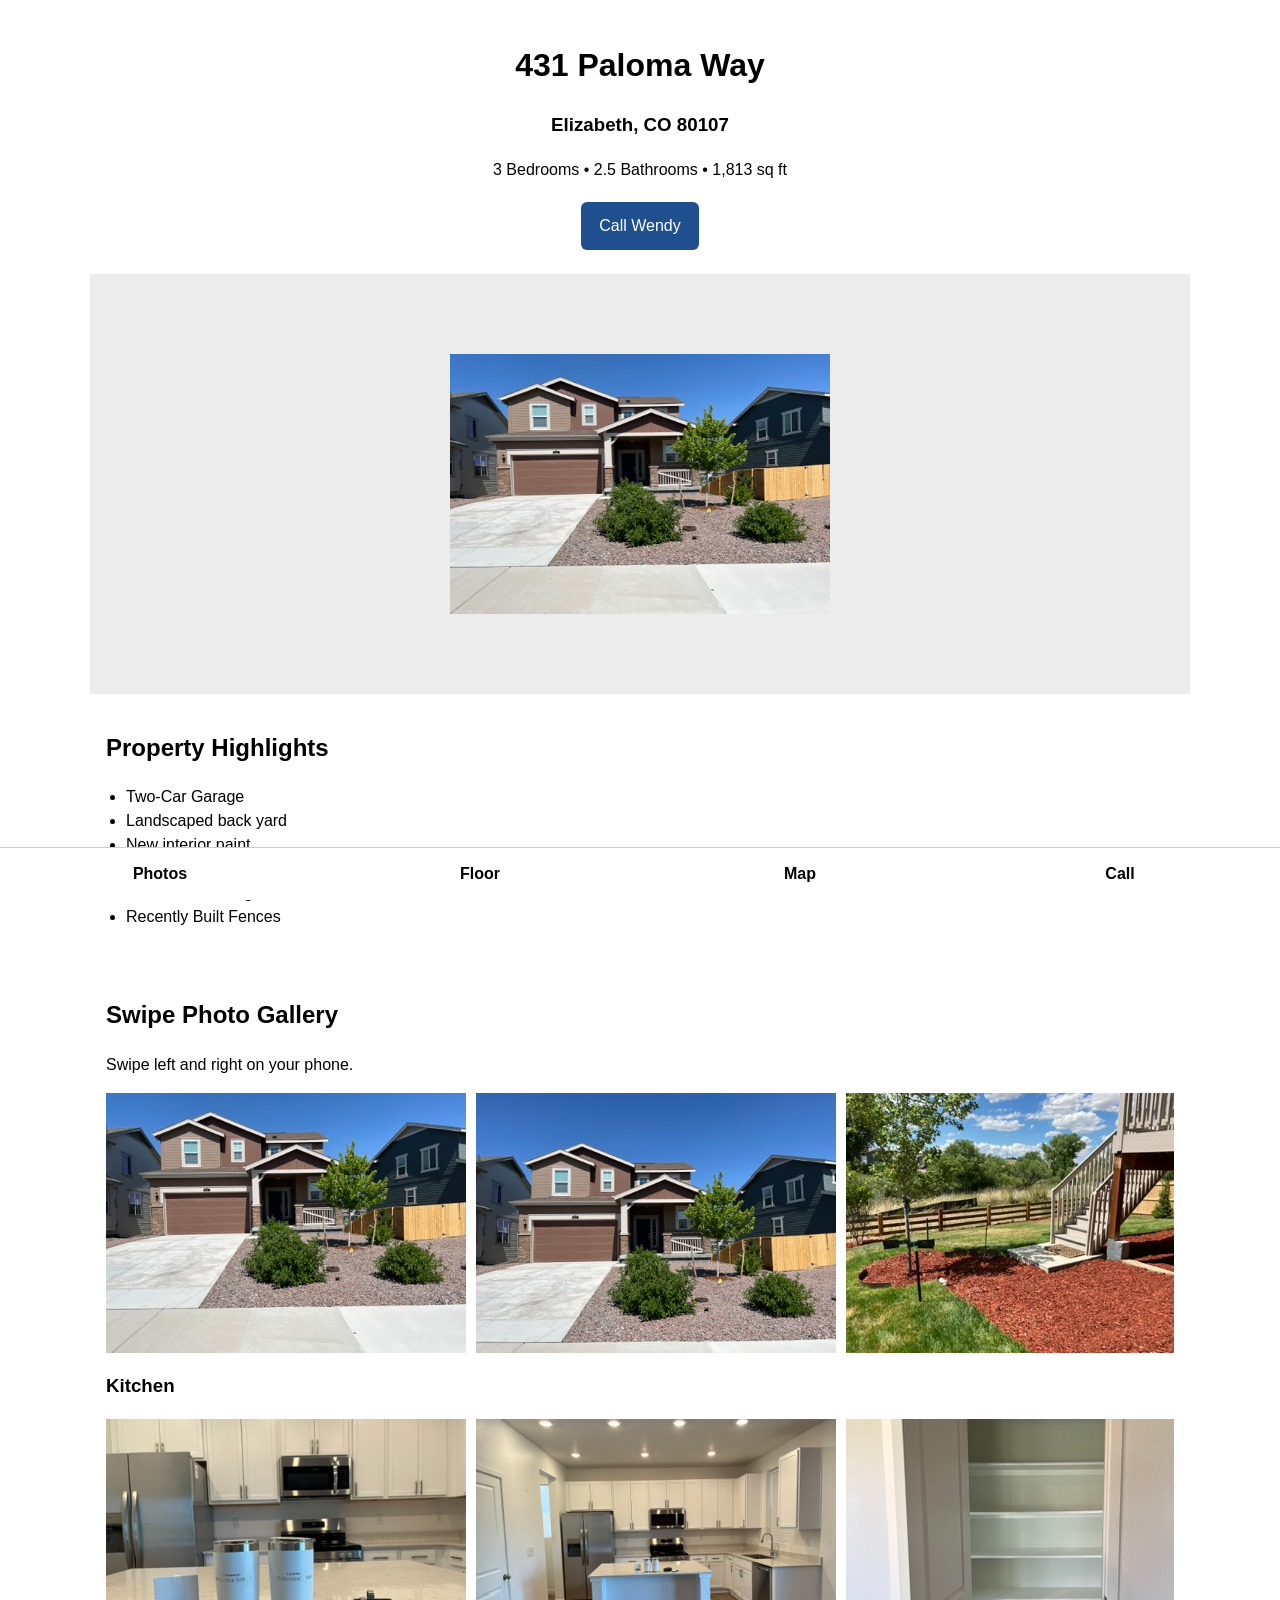
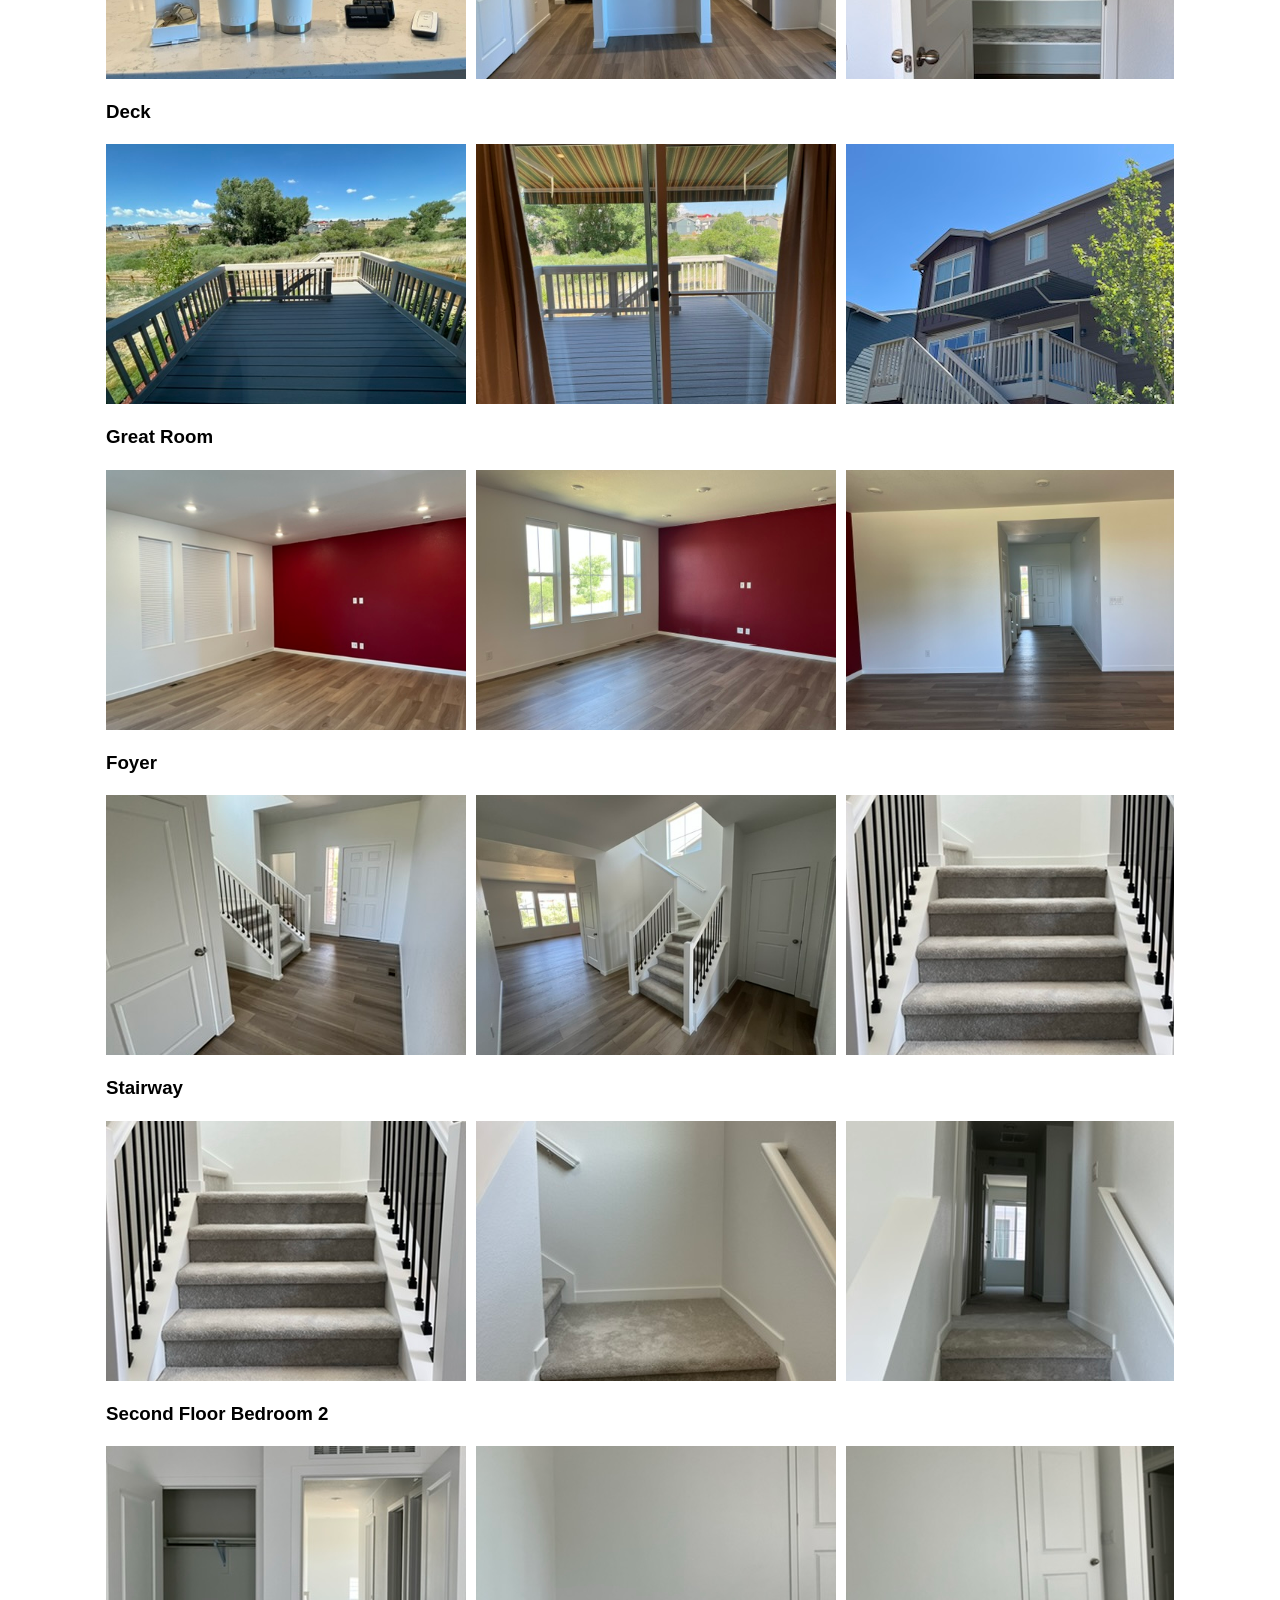
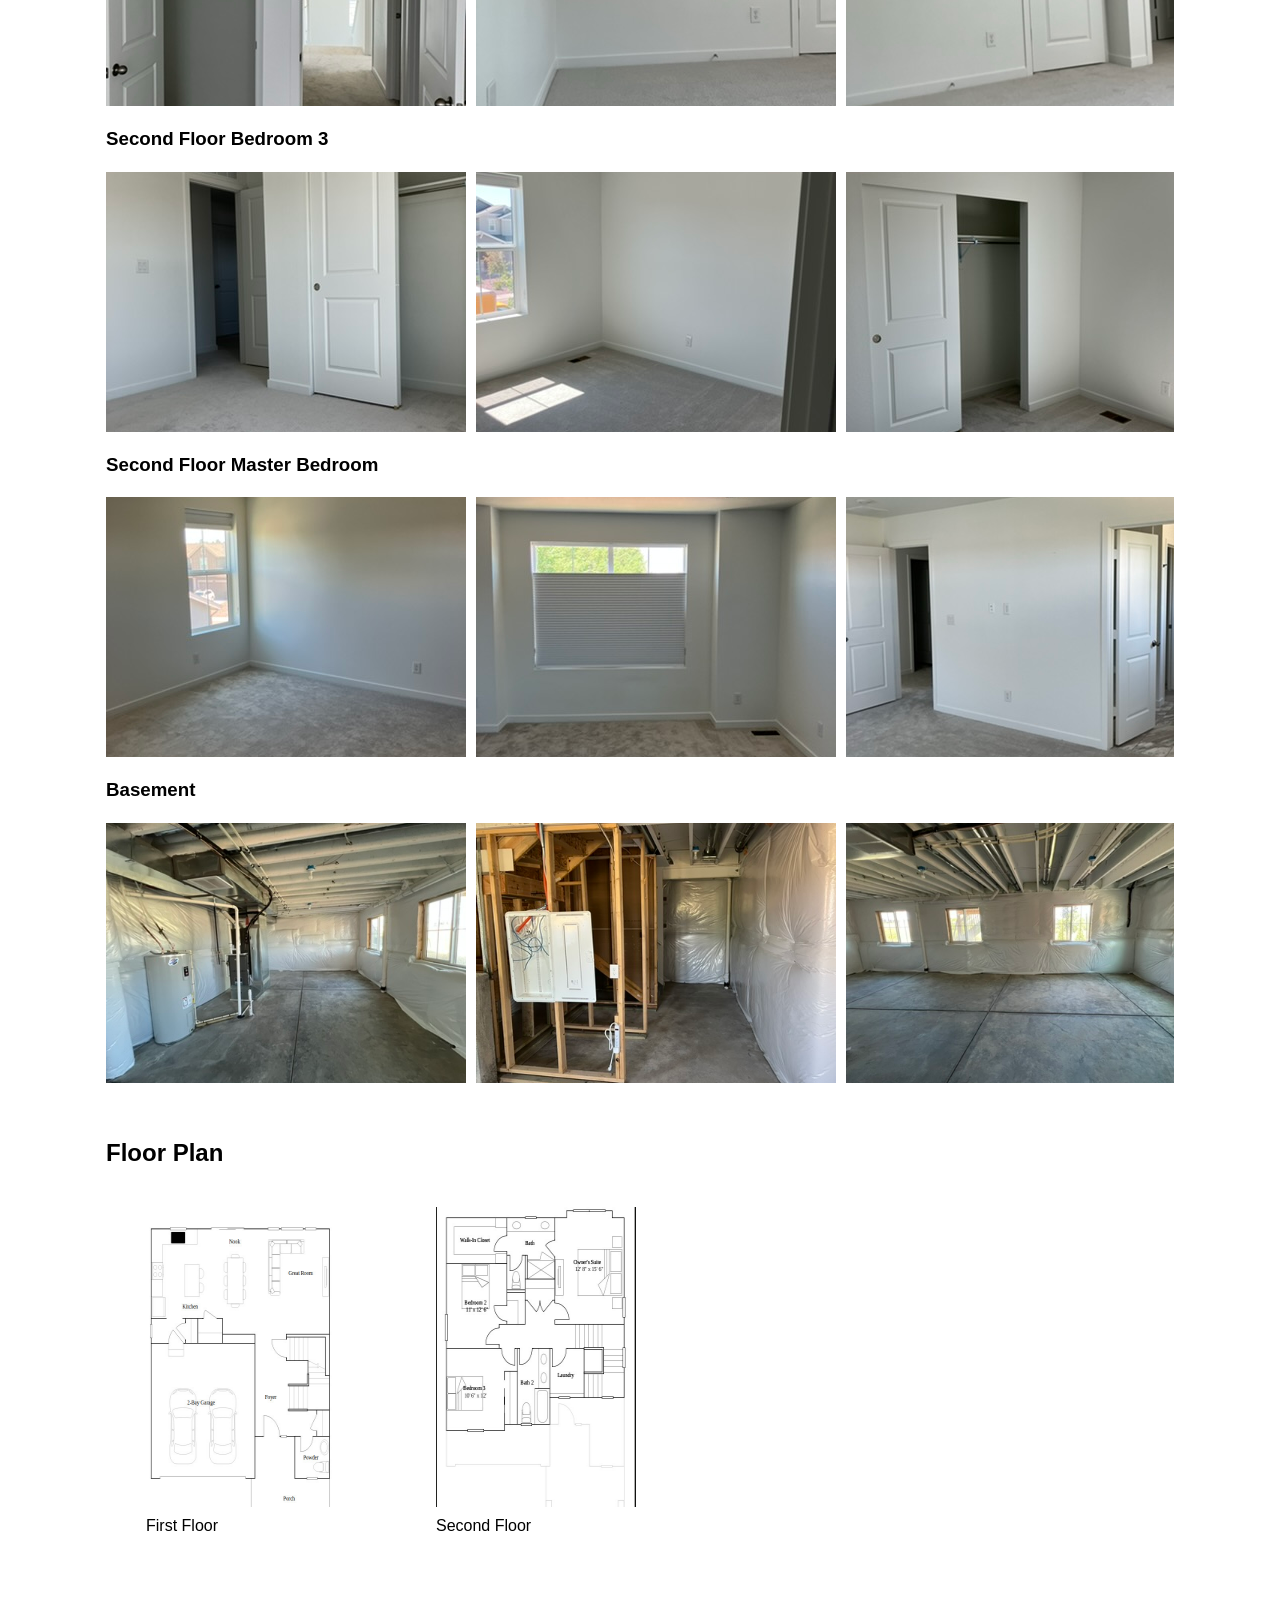
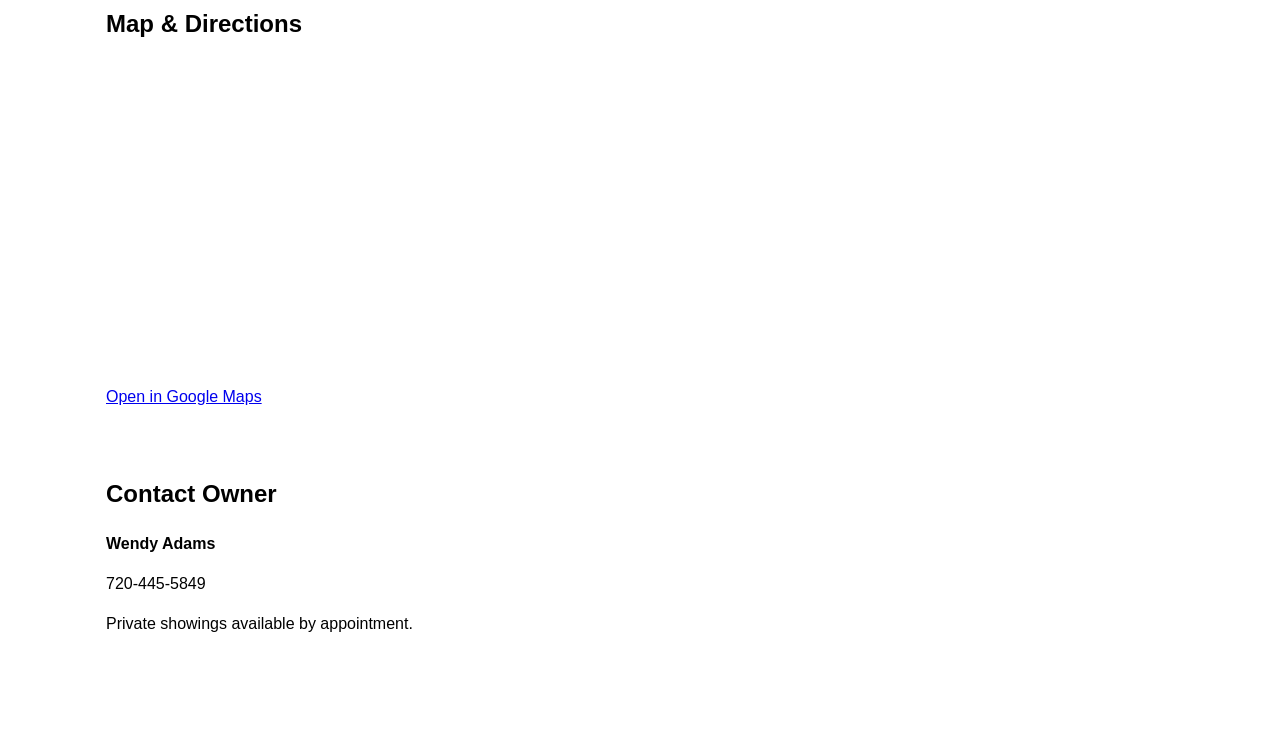
<file: index.html>
<!DOCTYPE html>
<html>
<head>
<meta charset="utf-8">
<meta name="viewport" content="width=device-width,initial-scale=1">
<title>431 Paloma Way</title>
<style>
body{font-family:Arial,sans-serif;margin:0;line-height:1.5;padding-bottom:70px}
header{text-align:center;padding:20px}
.hero,.photo,.placeholder{background:#ececec;display:flex;align-items:center;justify-content:center}
.hero{height:260px}
section{padding:16px}
.gallery{display:flex;overflow-x:auto;gap:10px;scroll-snap-type:x mandatory}
.photo{min-width:280px;height:200px;border-radius:8px;scroll-snap-align:start}
.pic{width:100%;height:auto}
ul{padding-left:20px}
.stickybar{
 position:fixed;bottom:0;left:0;right:0;
 display:flex;background:#fff;border-top:1px solid #ccc;
}
.stickybar a{
 flex:1;text-align:center;padding:14px 4px;
 text-decoration:none;color:#000;font-weight:bold;
}
button,a.btn{
display:inline-block;padding:12px 18px;margin:4px;
background:#1f4f8c;color:white;text-decoration:none;border-radius:6px
}
.placeholder{height:180px;border-radius:8px}
@media(min-width:768px){
 body{max-width:1100px;margin:auto}
 .hero{height:420px}
 .photo{min-width:360px;height:260px}
}
</style>
</head>
<body>
<header>
<h1>431 Paloma Way</h1>
<h3>Elizabeth, CO 80107</h3>
<!--
<p><strong>(Offered for private sale)</strong></p>
<p><strong>$500,000</strong></p>
-->
<p>3 Bedrooms • 2.5 Bathrooms • 1,813 sq ft</p>
<a class="btn" href="tel:7204455849">Call Wendy</a>
<!--
<a class="btn" href="sms:7204455849">Text Wendy</a>
-->
</header>

<div class="hero"><img src="images/6079.JPG" height="260" width="380"></div>

<section>
<h2>Property Highlights</h2>
<ul>
<li>Two-Car Garage</li>
<li>Landscaped back yard</li>
<li>New interior paint</li>
<li>New blinds</li>
<li>Automatic Awning Over Deck</li>
<li>Recently Built Fences</li>
</ul>
</section>

<section id="photos">
<h2>Swipe Photo Gallery</h2>
<p>Swipe left and right on your phone.</p>
<div class="gallery">
	<div class='photo'><img class='pic' src="images/6079.JPG"></div>
	<div class='photo'><img class='pic' src="images/6080.JPG"></div>
	<div class='photo'><img class='pic' src="images/0754.JPG"></div>
	<div class='photo'><img class='pic' src="images/0755.JPG"></div>
	<div class='photo'><img class='pic' src="images/0756.JPG"></div>
	<div class='photo'><img class='pic' src="images/0757.JPG"></div>
</div>
<h3> Kitchen </h3>
<div class="gallery">
	<div class='photo'><img class='pic' src="images/6085.JPG"></div>
	<div class='photo'><img class='pic' src="images/6086.JPG"></div>
	<div class='photo'><img class='pic' src="images/6093.JPG"></div>
	<div class='photo'><img class='pic' src="images/0738.JPG"></div>
	<div class='photo'><img class='pic' src="images/0739.JPG"></div>
	<div class='photo'><img class='pic' src="images/0740.JPG"></div>
</div>
<h3> Deck </h3>
<div class="gallery">
	<div class='photo'><img class='pic' src="images/0742.JPG"></div>
	<div class='photo'><img class='pic' src="images/6087.JPG"></div>
	<div class='photo'><img class='pic' src="images/6097.JPG"></div>
	<div class='photo'><img class='pic' src="images/6098.JPG"></div>
</div>
<h3> Great Room </h3>
<div class="gallery">
	<div class='photo'><img class='pic' src="images/6089.JPG"></div>
	<div class='photo'><img class='pic' src="images/6090.JPG"></div>
	<div class='photo'><img class='pic' src="images/6091.JPG"></div>
</div>
<h3> Foyer </h3>
<div class="gallery">
	<div class='photo'><img class='pic' src="images/0735.JPG"></div>
	<div class='photo'><img class='pic' src="images/0733.JPG"></div>
	<div class='photo'><img class='pic' src="images/0714.JPG"></div>
</div>
<h3> Stairway </h3>
<div class="gallery">
	<div class='photo'><img class='pic' src="images/0714.JPG"></div>
	<div class='photo'><img class='pic' src="images/0713.JPG"></div>
	<div class='photo'><img class='pic' src="images/0712.JPG"></div>
	<div class='photo'><img class='pic' src="images/0718.JPG"></div>
	<div class='photo'><img class='pic' src="images/0719.JPG"></div>
	<div class='photo'><img class='pic' src="images/0700.JPG"></div>
	<div class='photo'><img class='pic' src="images/0723.JPG"></div>
	<div class='photo'><img class='pic' src="images/0717.JPG"></div>
	<div class='photo'><img class='pic' src="images/0716.JPG"></div>
	<div class='photo'><img class='pic' src="images/0720.JPG"></div>
</div>
<h3> Second Floor Bedroom 2 </h3>
<div class="gallery">
	<div class='photo'><img class='pic' src="images/0691.JPG"></div>
	<div class='photo'><img class='pic' src="images/0692.JPG"></div>
	<div class='photo'><img class='pic' src="images/0693.JPG"></div>
	<div class='photo'><img class='pic' src="images/0694.JPG"></div>
	<div class='photo'><img class='pic' src="images/0695.JPG"></div>
	<div class='photo'><img class='pic' src="images/0724.JPG"></div>
	<div class='photo'><img class='pic' src="images/0725.JPG"></div>
</div>
<h3> Second Floor Bedroom 3 </h3>
<div class="gallery">
	<div class='photo'><img class='pic' src="images/0696.JPG"></div>
	<div class='photo'><img class='pic' src="images/0697.JPG"></div>
	<div class='photo'><img class='pic' src="images/0698.JPG"></div>
	<div class='photo'><img class='pic' src="images/0721.JPG"></div>
	<div class='photo'><img class='pic' src="images/0722.JPG"></div>
</div>
<h3> Second Floor Master Bedroom </h3>
<div class="gallery">
	<div class='photo'><img class='pic' src="images/0709.JPG"></div>
	<div class='photo'><img class='pic' src="images/0710.JPG"></div>
	<div class='photo'><img class='pic' src="images/0711.JPG"></div>
	<div class='photo'><img class='pic' src="images/0726.JPG"></div>
	<div class='photo'><img class='pic' src="images/0727.JPG"></div>
	<div class='photo'><img class='pic' src="images/0728.JPG"></div>
	<div class='photo'><img class='pic' src="images/0729.JPG"></div>
	<div class='photo'><img class='pic' src="images/0730.JPG"></div>
	<div class='photo'><img class='pic' src="images/0731.JPG"></div>
	<div class='photo'><img class='pic' src="images/0732.JPG"></div>
</div>
<h3> Basement </h3>
<div class="gallery">
	<div class='photo'><img class='pic' src="images/0743.JPG"></div>
	<div class='photo'><img class='pic' src="images/0744.JPG"></div>
	<div class='photo'><img class='pic' src="images/0745.JPG"></div>
	<div class='photo'><img class='pic' src="images/0746.JPG"></div>
</div>
</section>
<section id="floor">
<h2>Floor Plan</h2>
<div class="gallery">
	<figure><img src="images/FirstFloor.jpg" width="200" height="300"><figcaption>First Floor</figcaption></figure>
	<figure><img src="images/SecondFloor.jpg" width="200" height="300"><figcaption>Second Floor</figcaption></figure>
</div>
</section>

<section id="map">
<h2>Map & Directions</h2>
<iframe src="https://www.google.com/maps/embed?pb=!1m18!1m12!1m3!1d3084.88500485949!2d-104.61814092388133!3d39.35884067162925!2m3!1f0!2f0!3f0!3m2!1i1024!2i768!4f13.1!3m3!1m2!1s0x876cc04bacea120d%3A0xd9fd8a14094dd780!2s431%20Paloma%20Wy%2C%20Elizabeth%2C%20CO%2080107!5e0!3m2!1sen!2sus!4v1785192788137!5m2!1sen!2sus" 
	width="100%" height="300" style="border:0; border-radius:8px;" allowfullscreen="" loading="lazy" referrerpolicy="strict-origin-when-cross-origin"></iframe>
<p><a href="https://maps.google.com/?q=431+Paloma+Way+Elizabeth+CO+80107">Open in Google Maps</a></p>
</section>

<section id="contact">
<h2>Contact Owner</h2>
<p><strong>Wendy Adams</strong></p>
<p>720-445-5849</p>
<p>Private showings available by appointment.</p>
</section>

<div class="stickybar">
<a href="#photos">Photos</a>
<a href="#floor">Floor</a>
<a href="#map">Map</a>
<a href="tel:7204455849">Call</a>
</div>

</body>
</html>
</file>
